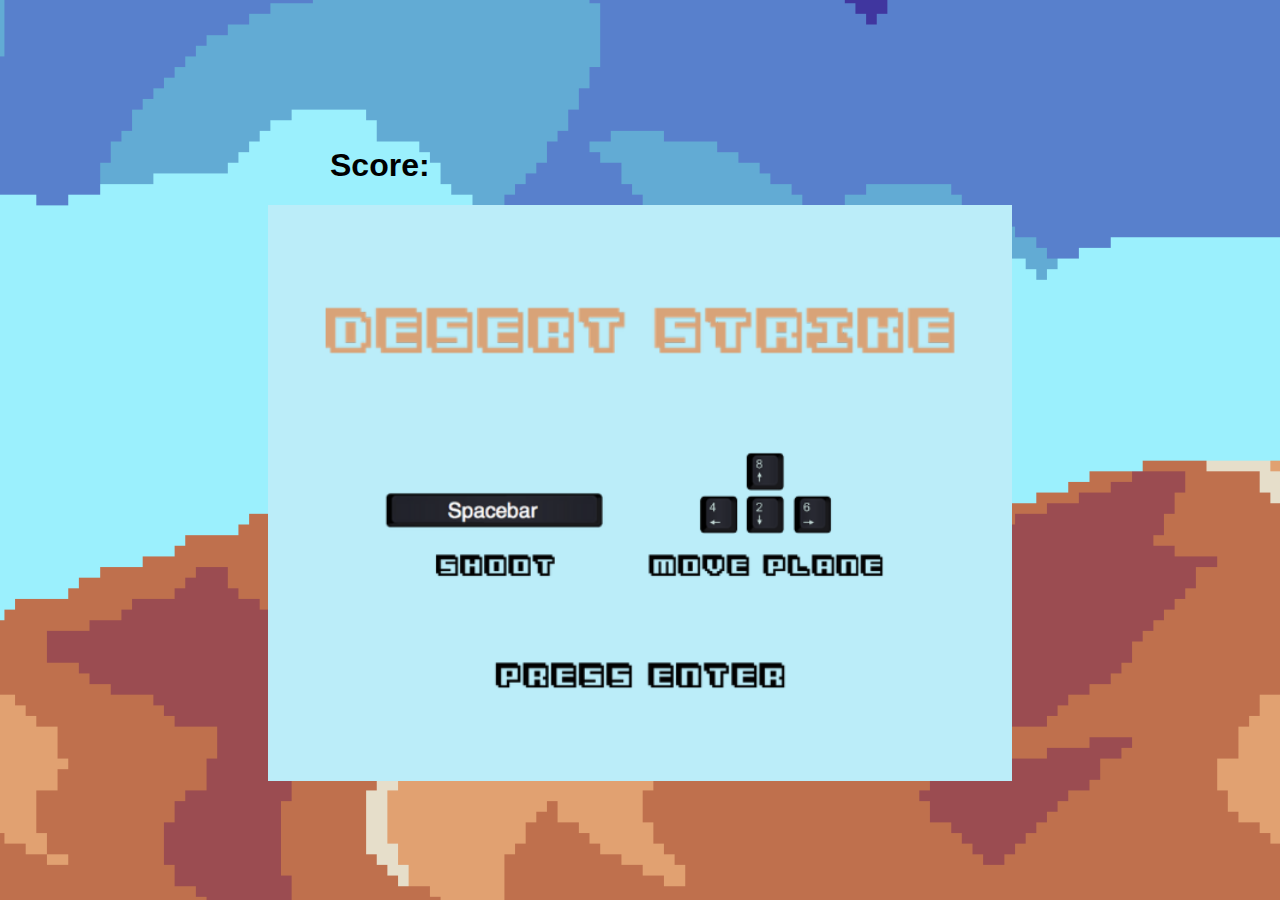
<file: index.html>
<!DOCTYPE html>
<html>
  <head>
    <meta charset="utf-8" />
    <meta name="viewport" content="width=device-width" />
    <title>DESERT STRIKE</title>
    <link href="style.css" rel="stylesheet" type="text/css" />
  </head>
  <body>
    <div>
      <h1 id="Score">Score:</h1>
      <canvas width="620" height="480"></canvas>
    </div>
    <script src="scripts/gameObject.js"></script>
    <script src="scripts/menu.js"></script>
    <script src="scripts/player.js"></script>
    <script src="scripts/bullet.js"></script>
    <script src="scripts/background.js"></script>
    <script src="scripts/enemy.js"></script>
    <script src="scripts/game.js"></script>
    <script src="scripts/main.js"></script>
  </body>
</html>
</file>
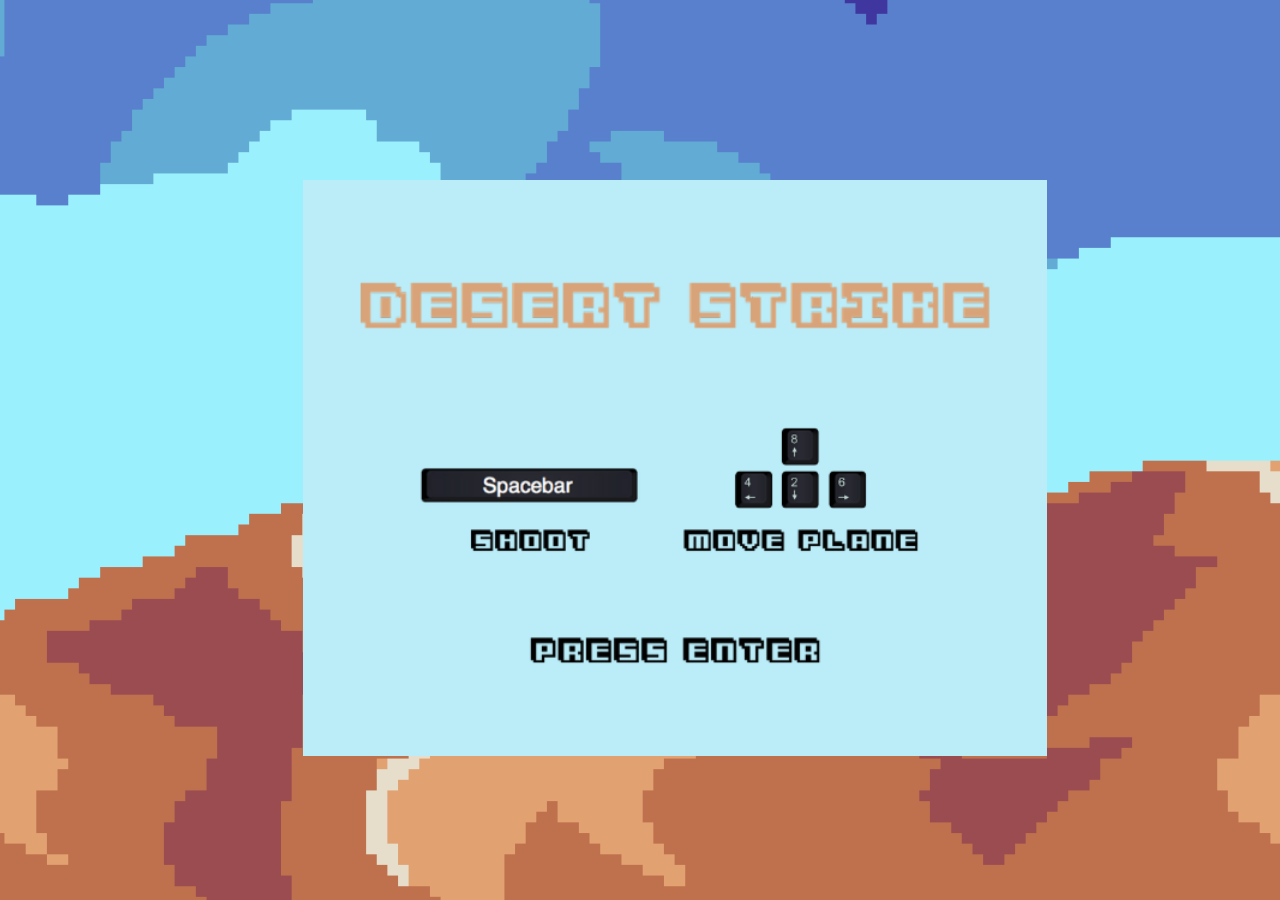
<file: platform.html>
<!DOCTYPE html>
<html>
  <head>
    <meta charset="utf-8" />
    <meta name="viewport" content="width=device-width" />
    <title>Aircraft Shooter</title>
    <link href="style.css" rel="stylesheet" type="text/css" />
  </head>
  <body>
    <canvas
      width="620"
      height="480"
      style="position:absolute; top:20%; left:28.5%"
    ></canvas>
    <script src="scripts/gameObject.js"></script>
    <script src="scripts/menu.js"></script>
    <script src="scripts/player.js"></script>
    <script src="scripts/bullet.js"></script>
    <script src="scripts/background.js"></script>
    <script src="scripts/enemy.js"></script>
    <script src="scripts/game.js"></script>
    <script src="scripts/main.js"></script>
  </body>
</html>
</file>
<file: style.css>
html,
body {
  width: 100%;
  height: 100%;
}

body {
  display: flex;
  justify-content: center;
  align-items: center;
  flex-direction: column;
  margin: 0;
  background-image: url("images/bg.png");
  background-size: cover;
  background-position: center;
  font-family: "Helvetica", cursive;
}

canvas {
  transform: scale(1.2);
  transform-origin: top center;
}

h1 {
  margin-top: -2em;
}
</file>
